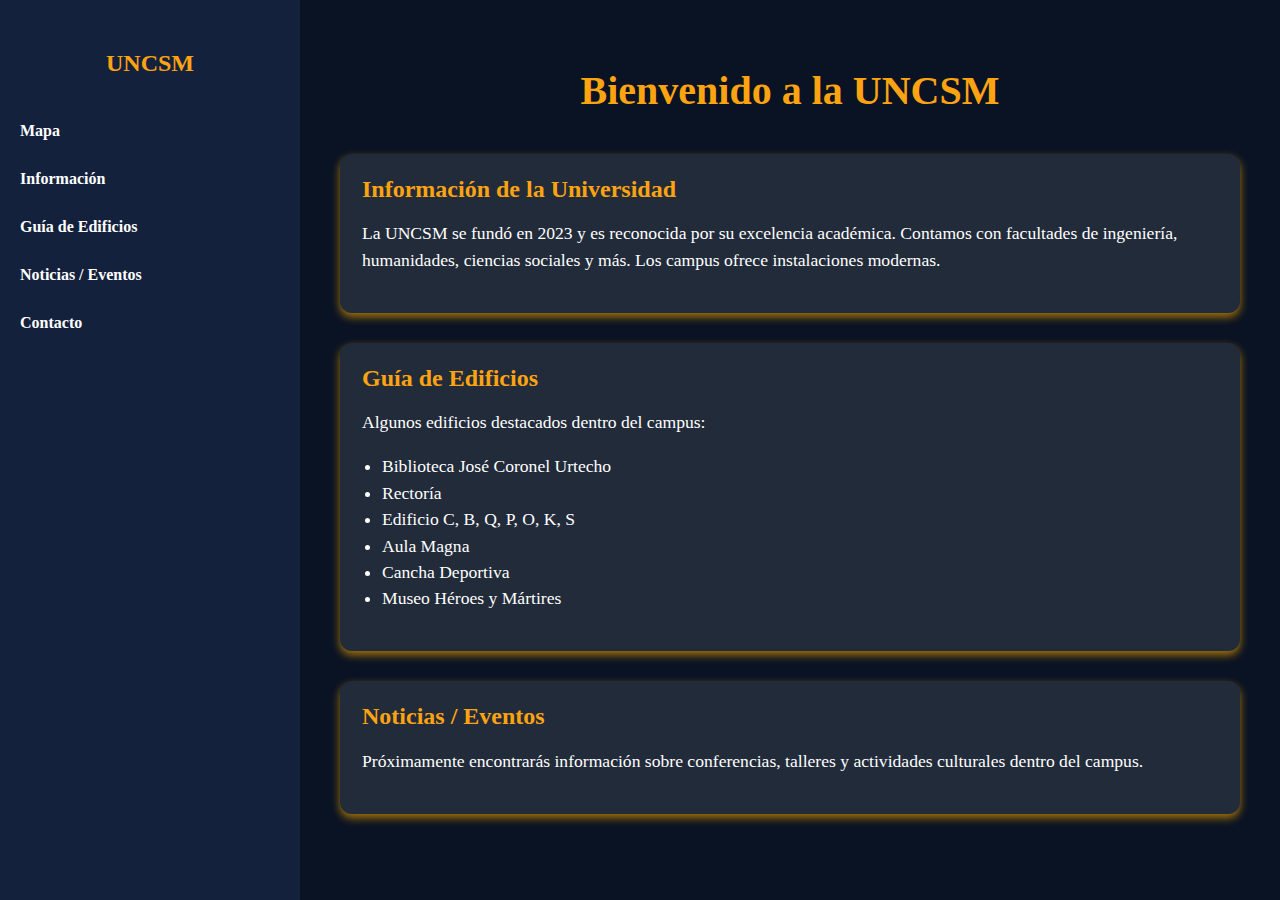
<file: Inicio/Inicio.html>
<!DOCTYPE html>
<html lang="es">
<head>
    <meta charset="UTF-8">
    <meta name="viewport" content="width=device-width, initial-scale=1.0">
    <title>Inicio - UNCSM</title>
    <link rel="stylesheet" href="style.css">
</head>

<body>

    <div class="sidebar">
        <h2>UNCSM</h2>
        <a href="../Mapa/Index.html">Mapa</a>
        <a href="#info">Información</a>
        <a href="#guia">Guía de Edificios</a>
        <a href="#eventos">Noticias / Eventos</a>
        <a href="#contacto">Contacto</a>
    </div>

    <div class="main-content">
        <h1>Bienvenido a la UNCSM</h1>

        <div class="bloque" id="info">
            <h2>Información de la Universidad</h2>
            <p>
                La UNCSM se fundó en 2023 y es reconocida por su excelencia académica. Contamos con facultades
                de ingeniería, humanidades, ciencias sociales y más. Los campus ofrece instalaciones modernas.
            </p>
        </div>

        <div class="bloque" id="guia">
            <h2>Guía de Edificios</h2>
            <p>Algunos edificios destacados dentro del campus:</p>
            <ul>
                <li>Biblioteca José Coronel Urtecho</li>
                <li>Rectoría</li>
                <li>Edificio C, B, Q, P, O, K, S</li>
                <li>Aula Magna</li>
                <li>Cancha Deportiva</li>
                <li>Museo Héroes y Mártires</li>
            </ul>
        </div>

        <div class="bloque" id="eventos">
            <h2>Noticias / Eventos</h2>
            <p>
                Próximamente encontrarás información sobre conferencias, talleres
                y actividades culturales dentro del campus.
            </p>
        </div>

        <div class="bloque" id="contacto">
            <h2>Contáctanos</h2>
            <p>Teléfono:+505 2270 2250 </p>
            <p>Email: info@uncsm.edu.ni </p>
            <p>Dirección: Rotonda Rubén Darío 260 mts. al norte, Managua, Nicaragua.</p>
        </div>

    </div>
    <script src="script.js"></script>

</body>
</html>
</file>
<file: Inicio/style.css>
body {
    margin: 0;
    font-family: 'Times New Roman', Times, serif, sans-serif;
    display: flex;
    height: 100vh;
    overflow-x: hidden;
}

/* Sidebar */
.sidebar {
    width: 300px;
    background-color: #14213d;
    display:flex ;
    flex-direction: column;
    padding-top: 30px;
    color: #fff;
}

.sidebar h2 {
    text-align: center;
    margin-bottom: 30px;
    font-size: 1.5rem;
    color: #fca311;
}

.sidebar a {
    padding: 15px 20px;
    text-decoration: none;
    color: #fff;
    font-weight: bold;
    display: block;
    transition: background 0.10s;
}

.sidebar a:hover {
    background-color: #fca311;
    color: #14213d;
}

/* Contenido principal */
.main-content {
    flex: 1;
    background-color: #0a1324;
    padding: 40px;
    overflow-y: auto;
}

.main-content h1 {
    color: #fca311;
    font-size: 2.5rem;
    margin-bottom: 40px;
    text-align: center;
}

.bloque {
    background-color: rgba(255, 255, 255, 0.1);
    padding: 20px;
    border-radius: 12px;
    margin-bottom: 30px;
    box-shadow: 0 4px 8px #a37207;
    border: 2px solid transparent;
    transition: all 0.4s ease, opacity 0.8s ease, transform 0.8s ease, border-color 0.3s ease;
    opacity: 0;
    transform: translateY(30px);
}
/*Efecto*/
.bloque:hover {
    box-shadow: 0 12px 30px rgb#b50c0c;
    transform: translateY(-10px) rotateX(2deg) rotateY(2deg);
    border-color: #fca311;
}

.bloque h2 {
    color: #fca311;
    margin-top: 0;
    margin-bottom: 15px;
}

.bloque p, .bloque ul, .bloque li {
    color: #fff;
    font-size: 1.1rem;
    line-height: 1.5;
}

.bloque ul {
    padding-left: 20px;
}

.show {
    opacity: 1;
    transform: translateY(0);
}
</file>
